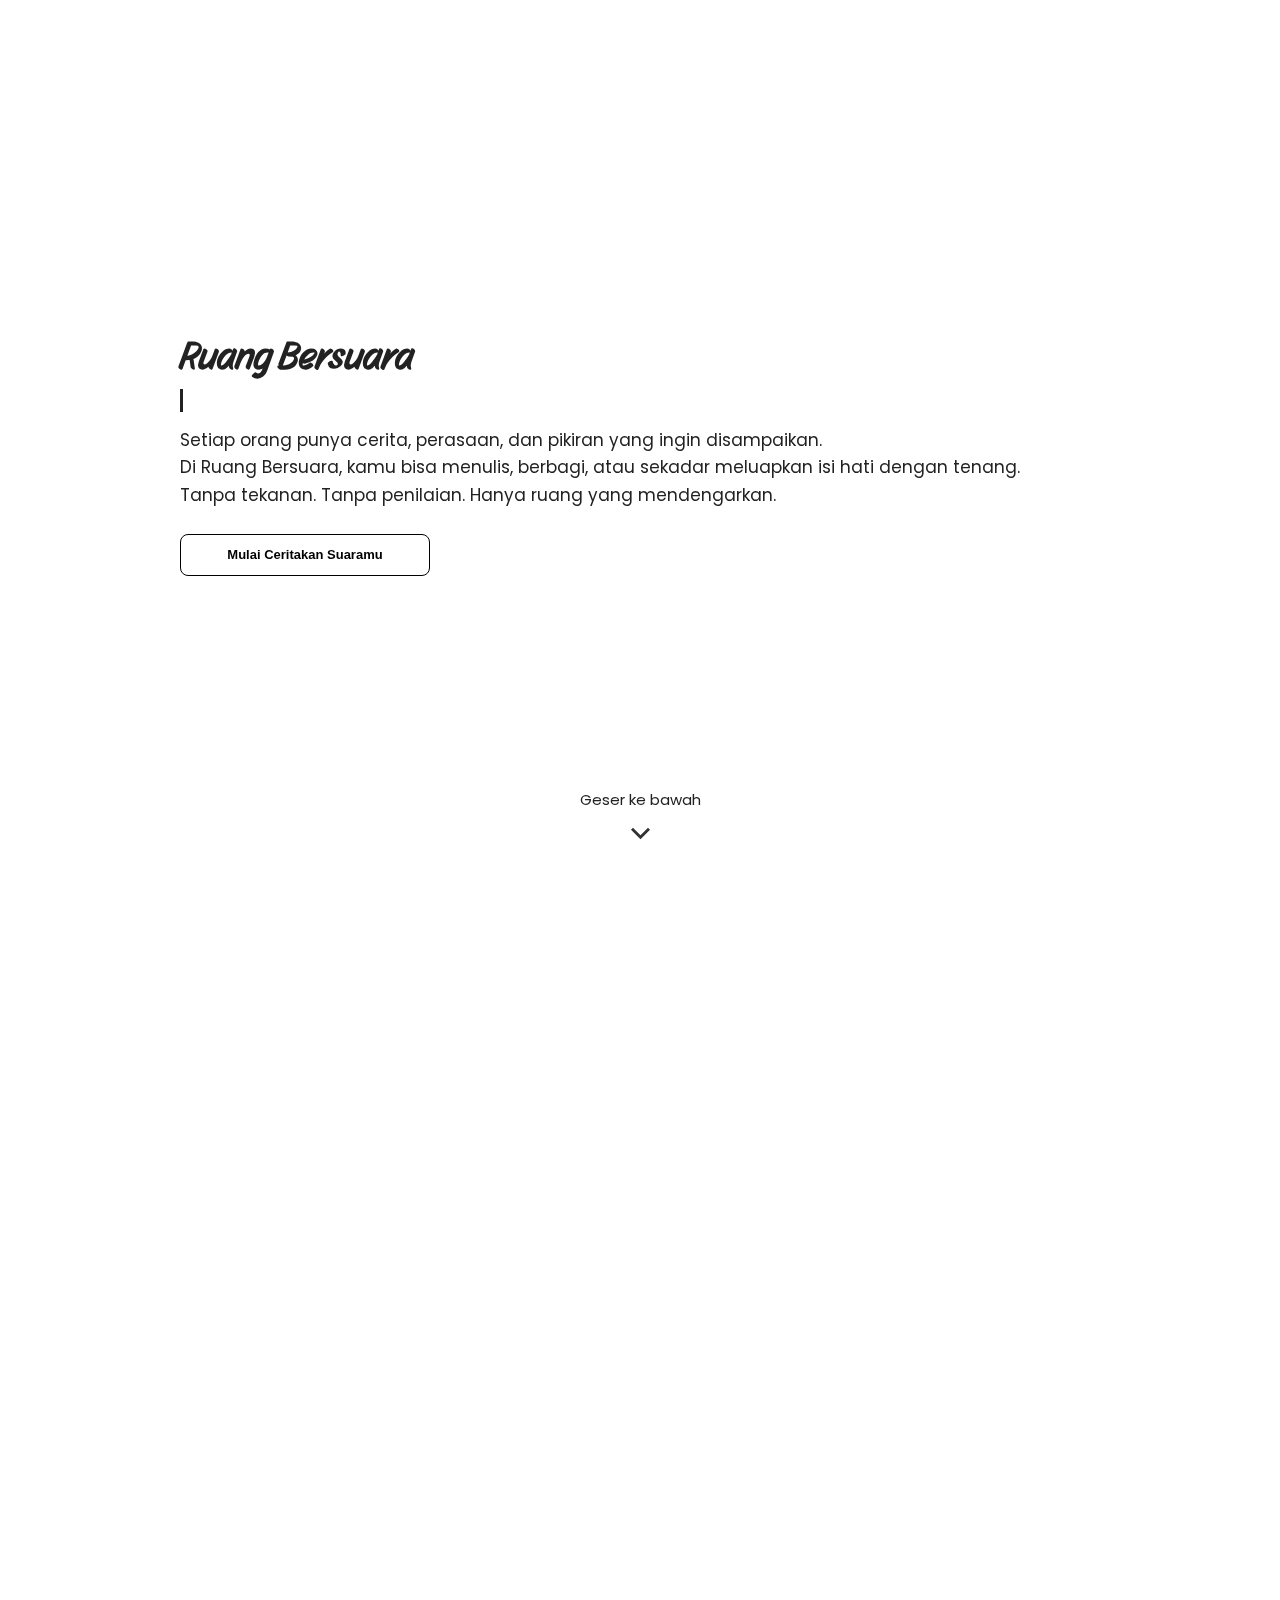
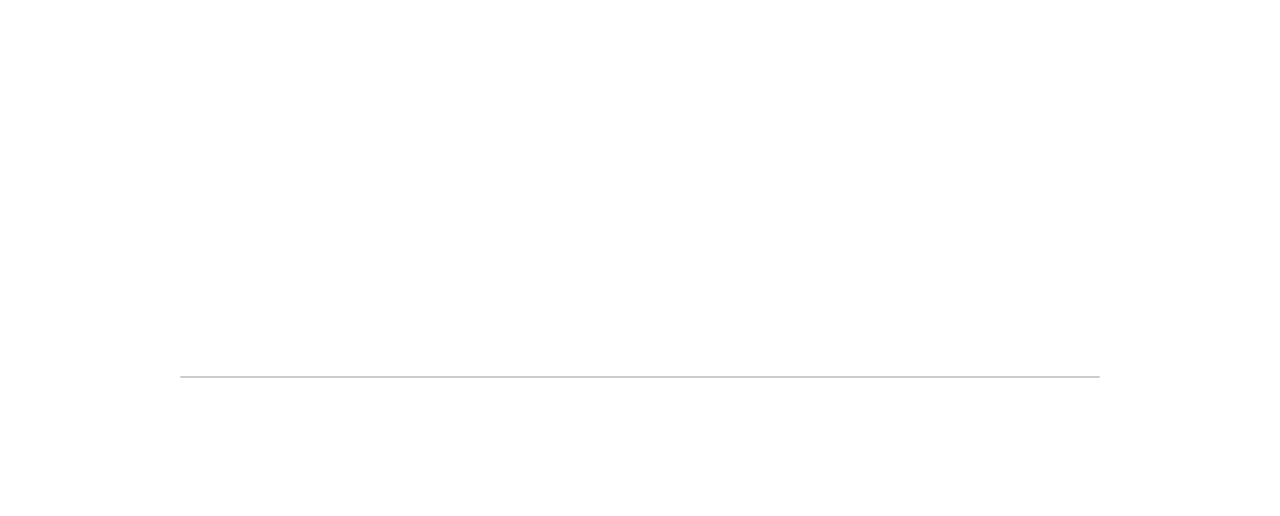
<file: index.html>
<!DOCTYPE html>
<html lang="en">
<head>
  <meta charset="UTF-8">
  <meta name="viewport" content="width=device-width, initial-scale=1.0">
  <link rel="stylesheet" href="index.css">
  <link rel="stylesheet" href="https://unpkg.com/aos@2.3.4/dist/aos.css">
  <link href="https://cdn.jsdelivr.net/npm/bootstrap@5.3.8/dist/css/bootstrap.min.css" rel="stylesheet" integrity="sha384-sRIl4kxILFvY47J16cr9ZwB07vP4J8+LH7qKQnuqkuIAvNWLzeN8tE5YBujZqJLB" crossorigin="anonymous">
  <title>Ruang Bersuara | Synvera</title>
</head>
<body>
  <div class="hero" data-aos="fade-up" data-aos-duration="1000" data-aos-once="true">
    <h1 data-aos="fade-up" data-aos-delay="150"><span>Ruang Bersuara</span></h1>
    <div class="typing" id="typing-text" data-aos="fade-up" data-aos-delay="300">Tempat Aman untuk Didengar</div>
    <p data-aos="fade-up" data-aos-delay="300">Setiap orang punya cerita, perasaan, dan pikiran yang ingin disampaikan. <br>
Di Ruang Bersuara, kamu bisa menulis, berbagi, atau sekadar meluapkan isi hati dengan tenang. <br>
Tanpa tekanan. Tanpa penilaian. Hanya ruang yang mendengarkan.</p>
    <button class="pindah" onclick="window.location.href='Tahap1.html'" data-aos="fade-up" data-aos-delay="300">
  Mulai Ceritakan Suaramu
</button>


    <!-- Tombol Scroll ke Bawah -->
    <div class="scroll-down" onclick="scrollToNext()">
      Geser ke bawah
      <div class="arrow-down">
        <svg xmlns="http://www.w3.org/2000/svg" width="34" height="34" fill="none" stroke="#333" stroke-width="2" viewBox="0 0 24 24">
          <path d="M6 9l6 6 6-6" />
        </svg>
      </div>
    </div>
  </div>

<div class="conten" id="next-section">
  <div class="boxSatu" data-aos="fade-up" data-aos-duration="1000" data-aos-once="true">
    <h1 data-aos="zoom-in" data-aos-delay="150">About <span>Ruang Bersuara</span></h1>
    <p data-aos="fade-up" data-aos-delay="300">
      Ruang Cerita adalah platform bagi siapa pun yang <br>
      ingin berbagi cerita, pengalaman, atau perasaan dengan aman dan nyaman. <br>
      Di sini, setiap pengguna dapat menulis dan mengekspresikan diri tanpa takut dihakimi. <br>
      Kami menghadirkan ruang yang hangat dan suportif untuk saling mendengarkan dan memahami.
    </p>
  </div>
</div>

<div class="why" data-aos="fade-up" data-aos-duration="1000" data-aos-once="true">
  <h1 data-aos="fade-up" data-aos-delay="150">Kenapa Ada <span>Ruang Bersuara</span></h1>
  <p data-aos="fade-up" data-aos-delay="300">Di tengah dunia yang ramai, sering kali suara hati kita tenggelam. <br>
Ruang Bersuara hadir untuk memberi tempat bagi siapa pun yang ingin berbicara — tanpa harus dikenal, <br>tanpa takut dihakimi.
Kami menciptakan lingkungan yang aman, lembut, dan penuh empati,<br> agar setiap kata bisa menjadi langkah menuju kelegaan.</p>
</div>

<div class="fitur" data-aos="fade-up" data-aos-duration="1000" data-aos-once="true">
  <h1 data-aos="fade-up" data-aos-delay="150">Apa yang bisa dilakukan disini??</h1>
  <li data-aos="fade-up" data-aos-delay="300">Memilih Role sesuai keinginan mu .1
  <li data-aos="fade-up" data-aos-delay="300">Melihat nasib hidup mu .2</li>
  <li data-aos="fade-up" data-aos-delay="300">Menjadikan mental anda kuat .3</li>
  <li data-aos="fade-up" data-aos-delay="300">Menjadikan diri anda lebih baik .4</li>
</div>

<div class="mulai" data-aos="fade-up" data-aos-duration="1000" data-aos-once="true">
  <h1 data-aos="fade-up" data-aos-delay="150">Bagaimana Cara Memulainya?</h1>
  <p data-aos="fade-up" data-aos-delay="300">1. Lihat Dihalaman paling atas</p>
  <p data-aos="fade-up" data-aos-delay="300">2. Klik yang "Mulai Ceritakan Suaramu"</p>
  <p data-aos="fade-up" data-aos-delay="300">3. Lanjutkan saja hingga selesai</p>
</div>

<div class="overlay">
  <i class="fas fa-2x fa-sync-alt fa-spin"></i>
</div>

  <script src="https://unpkg.com/aos@2.3.4/dist/aos.js"></script>
  <script src="https://cdn.jsdelivr.net/npm/bootstrap@5.3.8/dist/js/bootstrap.bundle.min.js" integrity="sha384-FKyoEForCGlyvwx9Hj09JcYn3nv7wiPVlz7YYwJrWVcXK/BmnVDxM+D2scQbITxI" crossorigin="anonymous"></script>
<script>
  // Efek mengetik
  const text = document.getElementById('typing-text');
  text.addEventListener('animationend', (e) => {
    if (e.animationName === 'typing') {
      text.style.borderRight = 'none';
    }
  });

  // Scroll halus ke section berikutnya
  function scrollToNext() {
    document.getElementById("next-section").scrollIntoView({ behavior: "smooth" });
  }

  // Inisialisasi AOS (Animate On Scroll)
  AOS.init({
    duration: 1000,   // durasi animasi dalam ms
    once: true,       // animasi hanya muncul sekali
    offset: 120,      // jarak sebelum elemen mulai muncul
    easing: 'ease-out-cubic' // transisi lembut
  });
</script>

</body>
</html>
</file>
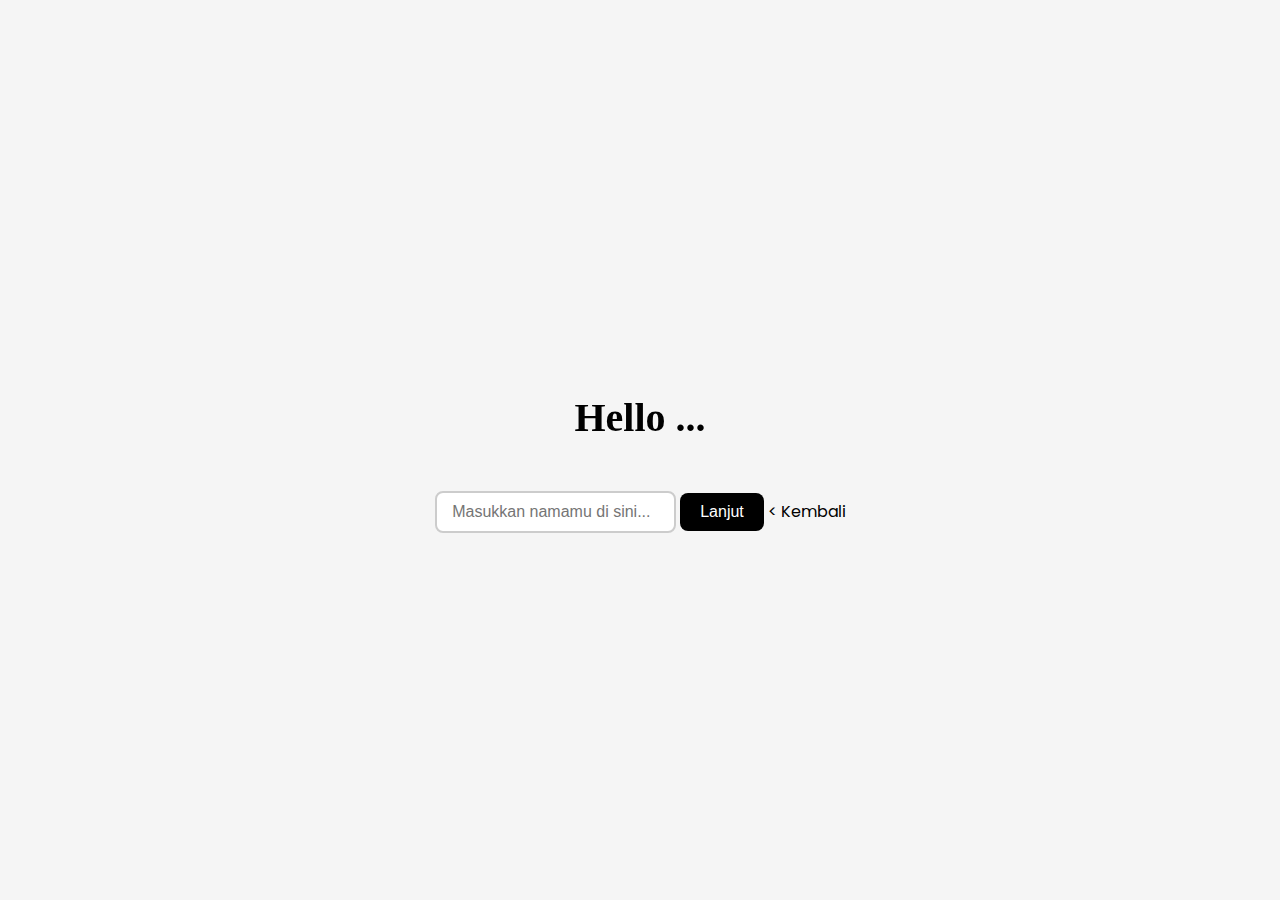
<file: Tahap1.html>
<!DOCTYPE html>
<html lang="en">
<head>
  <meta charset="UTF-8" />
  <meta name="viewport" content="width=device-width, initial-scale=1.0" />
  <link rel="stylesheet" href="https://unpkg.com/aos@2.3.4/dist/aos.css">
  <link rel="stylesheet" href="Tahap1.css">
  <title>Login | Synvera</title>
</head>
<body>
<div class="head" data-aos="fade-up" data-aos-duration="1000" data-aos-once="true">
  <h1 data-aos="fade-up" data-aos-delay="150">Hello <span class="highlight" id="nameOutput">...</span></h1>
  <form id="nameForm" onsubmit="return false;">
    <input type="text" id="nameInput" placeholder="Masukkan namamu di sini..." data-aos="fade-up" data-aos-delay="300" required />
    <button type="submit" id="submitBtn" data-aos="fade-up" data-aos-delay="300">Lanjut</button>
    <a href="index.html" data-aos="fade-up" data-aos-delay="300"> < Kembali</a>
  </form>
</div>
</body>
<script src="https://unpkg.com/aos@2.3.4/dist/aos.js"></script>
<script src="Tahap.js"></script>
<script>
      AOS.init({
    duration: 1000,   // durasi animasi dalam ms
    once: true,       // animasi hanya muncul sekali
    offset: 120,      // jarak sebelum elemen mulai muncul
    easing: 'ease-out-cubic' // transisi lembut
  });
</script>
</html>
</file>
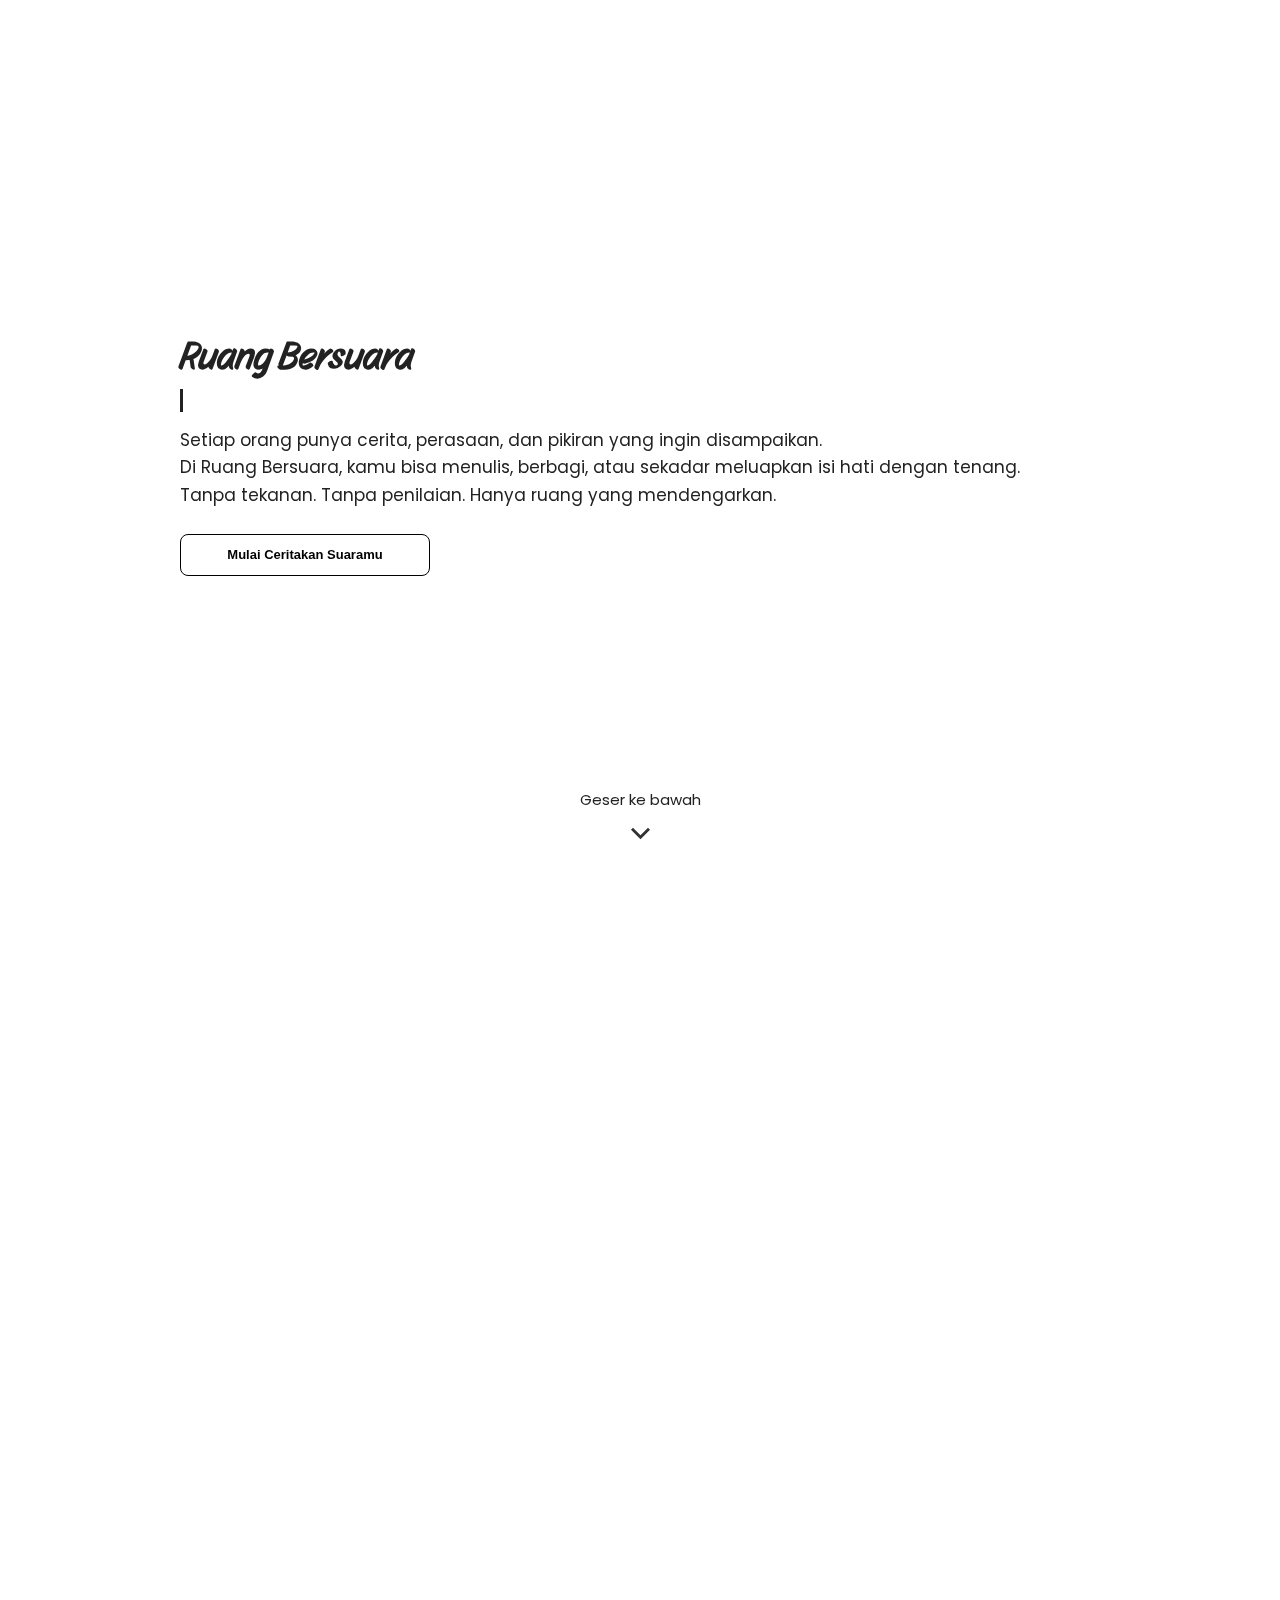
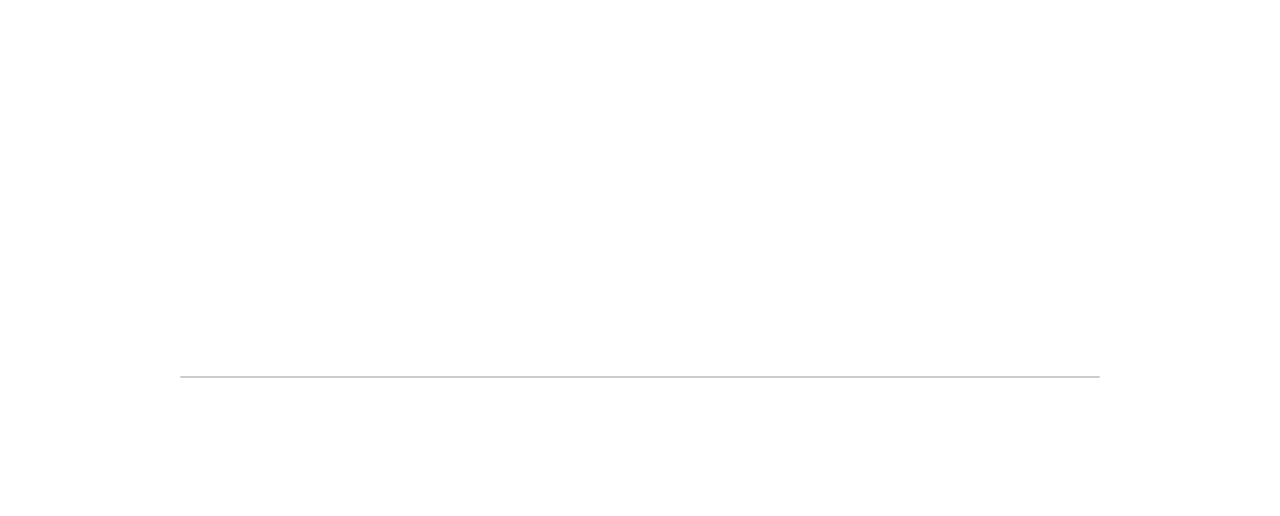
<file: Tahap2.html>
<!DOCTYPE html>
<html lang="en">
<head>
  <meta charset="UTF-8" />
  <meta name="viewport" content="width=device-width, initial-scale=1.0" />
  <title>Tahap 2 - Pilihan Role</title>
  <link rel="stylesheet" href="Tahap2.css" />
</head>
<body>
  <div class="nav">
    <h1 id="greeting">Hello...</h1>
    <p>Sehat Sehat ya, Tapi sebelumnya</p>
  </div>

  <div class="container">
    <h1>Pilih salah satu, Sesuai dengan Role <br> Kehidupan kalian</h1>
    <div class="options">
      <div class="column">
        <button class="option-btn">Badut</button>
        <button class="option-btn">Homeless</button>
        <button class="option-btn">BackBurner</button>
      </div>
      <div class="column">
        <button class="option-btn">Second Choice</button>
        <button class="option-btn">Pelampiasan</button>
        <button class="option-btn">All Role</button>
      </div>
    </div>

    <p id="reactionText"></p>
    <button id="mainBtn" disabled>Lanjut</button>
    <h6>Kalau mau riset tinggal refresh aja, <br> nanti otomatis balik ke halaman awal </h6>
  </div>

  <script src="Tahap.js"></script>
  <script>
    const name = getUsername();
    const greeting = document.getElementById("greeting");
    const reactionText = document.getElementById("reactionText");
    const optionButtons = document.querySelectorAll(".option-btn");
    const mainBtn = document.getElementById("mainBtn");

    // 🔸 Cek nama
    if (!name) {
      window.location.href = "index.html";
    } else {
      greeting.textContent = `Hello, ${name}`;
    }

    // // 🔸 Kalau halaman direfresh → hapus nama & balik ke index
    const navType = performance.getEntriesByType("navigation")[0].type;
    if (navType === "reload") {
      clearUsername();
      window.location.href = "index.html";
    }

    // === Logika pilihan ===
    let selectedRole = null;

    optionButtons.forEach((btn) => {
      btn.addEventListener("click", () => {
        // reset state
        optionButtons.forEach((b) => b.classList.remove("active"));
        btn.classList.add("active");

        selectedRole = btn.textContent;
        mainBtn.disabled = false;
        mainBtn.classList.add("enabled");

        // tampilkan reaksi sesuai pilihan
        switch (selectedRole) {
          case "Badut":
            reactionText.textContent = "Kasian banget lu dut badut!!! Tapi seengganya dia terhibur lah ya";
            break;
          case "Homeless":
            reactionText.textContent = "Dasar hilang arah!!!";
            break;
          case "BackBurner":
            reactionText.textContent = "Kamu lagu ya?? kok BackBurner?";
            break;
          case "Second Choice":
            reactionText.textContent = "Duh pilihan kedua, kaya jadi pilihannya aja";
            break;
          case "Pelampiasan":
            reactionText.textContent = "Duh.... Ini sih paling parah, ko mau sih ";
            break;
          case "All Role":
            reactionText.textContent = "Parah der, all role, lu kata enak? ngejalanin semuanya dengan pura pura?? seolah olah baik baik aja?? cihhh🤮🤮";
            break;
          default:
            reactionText.textContent = "";
        }
      });
    });

    // === Tombol lanjut ===
    mainBtn.addEventListener("click", () => {
      if (!selectedRole) return;

      // simpan role ke localStorage
      localStorage.setItem("role", selectedRole);

      // pindah ke halaman berikutnya
      window.location.href = "Tahap3.html";
    });
  </script>
</body>
</html>
</file>
<file: index.css>
@import url('https://fonts.googleapis.com/css2?family=Poppins:wght@300;400;500;600;700&family=Story+Script&display=swap');

* {
  margin: 0;
  padding: 0;
  box-sizing: border-box;
}

html, body {
  scroll-behavior: smooth;
  font-family: "Poppins", sans-serif;
  color: #222;
}

.hero {
  height: 100vh;
  display: flex;
  flex-direction: column;
  justify-content: center;
  padding: 0 180px;
  position: relative;
}

.hero h1 {
  font-weight: 500;
  font-size: 2.5rem;
}

.hero h1 span {
  font-family: "Story Script", cursive;
  font-weight: 800;
}

.typing {
  font-weight: 300;
  margin-top: 5px;
  font-size: 15px;
  border-right: 3px solid #222;
  white-space: nowrap;
  overflow: hidden;
  max-width: 0;
  animation: typing 3.5s steps(40, end) forwards, blink 0.6s step-end infinite;
}

@keyframes typing {
  from { max-width: 0; }
  to { max-width: 100%; }
}

@keyframes blink {
  50% { border-color: transparent; }
}

.hero p {
  font-size: 17px;
  margin-top: 15px;
  line-height: 1.6;
}

.pindah {
  margin-top: 25px;
  width: 250px;
  height: 42px;
  border-radius: 8px;
  border: 1px solid #000;
  font-weight: 600;
  font-size: 13px;
  cursor: pointer;
  transition: all 0.3s ease;
  background-color: transparent;
}

.pindah:hover {
  background-color: #000;
  color: #fff;
}

.scroll-down {
  position: absolute;
  bottom: 50px;
  left: 50%;
  transform: translateX(-50%);
  text-align: center;
  font-size: 15px;
  cursor: pointer;
  animation: fadeIn 2s ease-in-out forwards;
}

.scroll-down span,
.scroll-down svg {
  display: block;
  margin: 5px auto 0;
  animation: bounce 1.5s infinite;
}

@keyframes bounce {
  0%, 20%, 50%, 80%, 100% { transform: translateY(0); }
  40% { transform: translateY(8px); }
  60% { transform: translateY(4px); }
}

@keyframes fadeIn {
  from { opacity: 0; transform: translateY(20px); }
  to { opacity: 1; transform: translateY(0); }
}

section {
  width: 100%;
  max-width: 1200px;
  margin: 0 auto;
}

.conten {
  text-align: center;
  padding: 60px 20px 40px;
}

.boxSatu h1 {
  font-weight: 600;
  margin-bottom: 10px;
}

.boxSatu p {
  font-weight: 300;
  line-height: 1.6;
  margin: 0 auto;
  max-width: 700px;
}

.why, .fitur, .mulai {
  padding: 40px 180px;
  margin-top: 15px;
}

.why h1, .fitur h1, .mulai h1 {
  font-weight: 600;
  margin-bottom: 8px;
}

.why p, .fitur li, .mulai p {
  font-weight: 300;
  line-height: 1.7;
}

.fitur {
  text-align: right;
}

.fitur ul {
  padding: 0;
  list-style: none;
  display: inline-block;
  text-align: right;
}

.fitur li {
  list-style: none;
  margin-top: 6px;
}

.mulai {
  text-align: center;
}

.overlay {
  background-color: #ccc;
  margin: 20px 180px 0;
  height: 1.5px;
  border-radius: 2px;
}

@media (max-width: 1024px) {
  .hero,
  .why,
  .fitur,
  .mulai {
    padding: 0 80px;
  }

  .conten {
    padding: 50px 40px 30px;
  }

  .why, .fitur, .mulai {
    margin-top: 12px;
  }

  .overlay {
    margin: 18px 80px 0;
  }

  .fitur {
    text-align: right;
  }
}

@media (max-width: 768px) {
  .hero {
    padding: 0 30px;
    text-align: left;
  }

  .hero h1 {
    font-size: 2rem;
    margin-top: 20%;
  }

  .typing {
    font-size: 14px;
  }

  .hero p {
    font-size: 15px;
  }

  .pindah {
    width: 100%;
    max-width: 250px;
  }

  .scroll-down {
    bottom: 80px;
    font-size: 13px;
  }

  .conten {
    padding: 40px 30px 25px;
  }

  .why, .fitur, .mulai {
    padding: 40px 30px;
    margin-top: 10px;
  }

  .why h1, .fitur h1, .mulai h1 {
    font-size: 1.5rem;
  }

  .fitur li {
    margin-left: 15px;
  }

  .fitur {
    text-align: left;
  }

  .overlay {
    margin: 18px 30px 0;
  }
}

@media (max-width: 480px) {
  .hero {
    padding: 0 20px;
  }

  .hero h1 {
    font-size: 1.6rem;
    margin-top: 30%;
  }

  .typing {
    font-size: 13px;
    border-right-width: 2px;
  }

  .hero p {
    font-size: 14px;
  }

  .pindah {
    height: 45px;
    font-size: 13px;
  }

  .scroll-down {
    bottom: 60px;
    font-size: 12px;
  }

  .scroll-down svg {
    width: 28px;
  }

  .conten {
    padding: 35px 20px 20px;
  }

  .why, .fitur, .mulai {
    padding: 35px 20px;
    margin-top: 8px;
  }

  .why h1, .fitur h1, .mulai h1 {
    font-size: 1.3rem;
  }

  .fitur li, .why p, .mulai p, .boxSatu p {
    font-size: 14px;
  }

  .fitur {
    text-align: left;
  }

  .overlay {
    margin: 15px 20px 0;
  }
}
</file>
<file: Tahap1.css>
@import url('https://fonts.googleapis.com/css2?family=Poppins:wght@300;400;500;700&family=Story+Script&display=swap');
body {
      margin: 0;
      padding: 0;
    }

    .head {
      display: flex;
      flex-direction: column;
      align-items: center;
      justify-content: center;
      height: 100vh;
      background-color: #f5f5f5;
    }

    h1 {
      font-size: 2.5rem;
      color: black;
    }

    input {
      margin-top: -10px;
      padding: 10px 15px;
      font-size: 1rem;
      border: 2px solid #ccc;
      border-radius: 8px;
      outline: none;
      transition: border-color 0.3s ease;
    }

    input:focus {
      border-color: #4b6bfb;
    }

    button {
      margin-top: 25px;
      padding: 10px 20px;
      font-size: 1rem;
      background: Black;
      color: white;
      border: none;
      border-radius: 8px;
      cursor: pointer;
      transition: background 0.3s ease;
    }

    button:hover {
      background: grey;
    }

    .highlight {
      color: black;
    }

    a{
        font-family: "Poppins", sans-serif;
        color: black;
        text-decoration: none;
        margin-top: 25px;
    }
</file>
<file: Tahap2.css>
@import url('https://fonts.googleapis.com/css2?family=Poppins:wght@300;400;500;700&family=Story+Script&display=swap');
html, body{
    margin: 0;
    padding: 0;
}

.nav{
    text-align: center;
}
.nav h1{
    font-size: 30px;
    font-family: "Poppins", sans-serif;
    margin-top: 15%;
}

.container {
  text-align: center;
}

h1 {
  font-family: "Poppins", sans-serif;
  font-size: 25px;
  margin-bottom: 30px;
  color: #333;
}

.options {
  display: flex;
  justify-content: center;
  gap: 50px;
  margin-bottom: 40px;
}

.column {
  display: flex;
  flex-direction: column;
  gap: 15px;
}

.option-btn {
  padding: 15px 25px;
  font-size: 1rem;
  border: 2px solid #333;
  background-color: white;
  color: #333;
  border-radius: 10px;
  cursor: pointer;
  transition: 0.3s;
}

.option-btn:hover {
  background-color: #e0e0e0;
}

.option-btn.active {
  background-color: #333;
  color: white;
}

#mainBtn {
  padding: 12px 25px;
  font-size: 1rem;
  border: none;
  border-radius: 10px;
  background-color: #ccc;
  color: white;
  cursor: not-allowed;
  transition: 0.3s;
}

#mainBtn:enabled {
  background-color: #4b6bfb;
  cursor: pointer;
}
</file>
